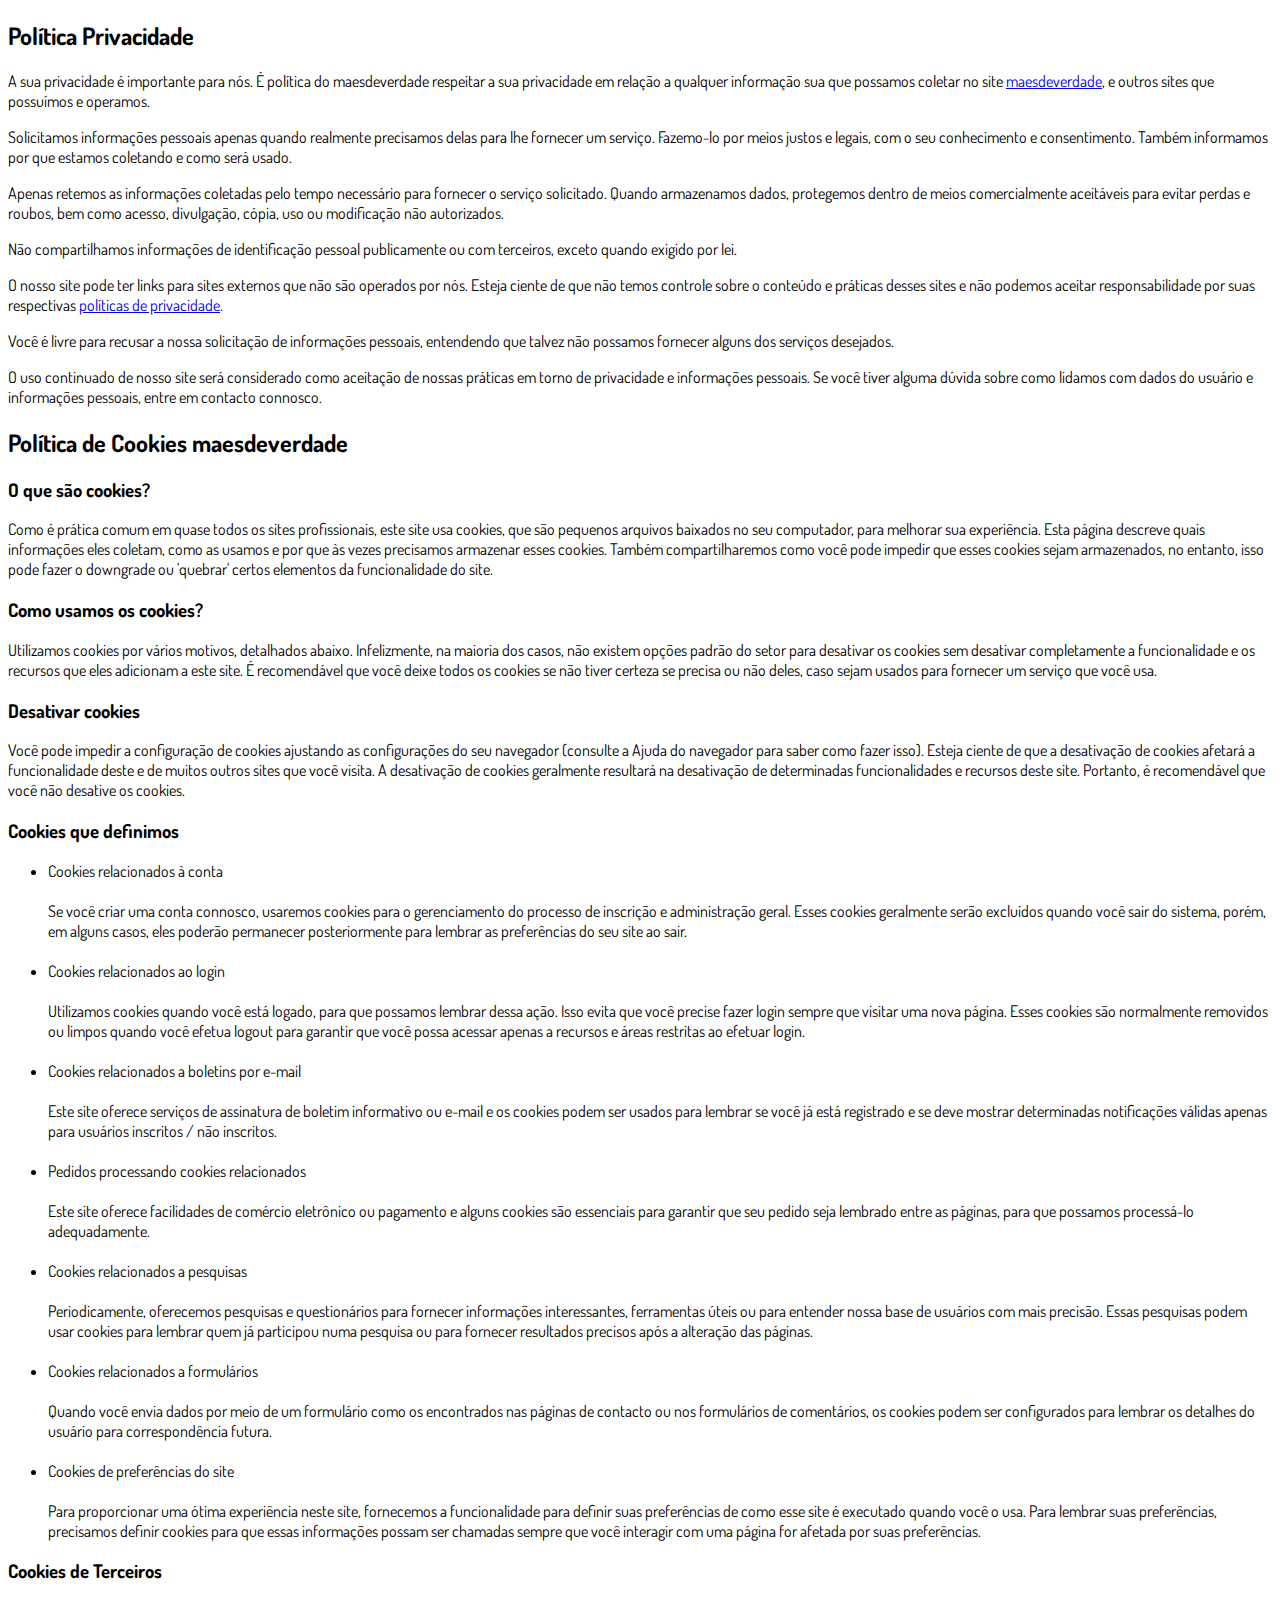
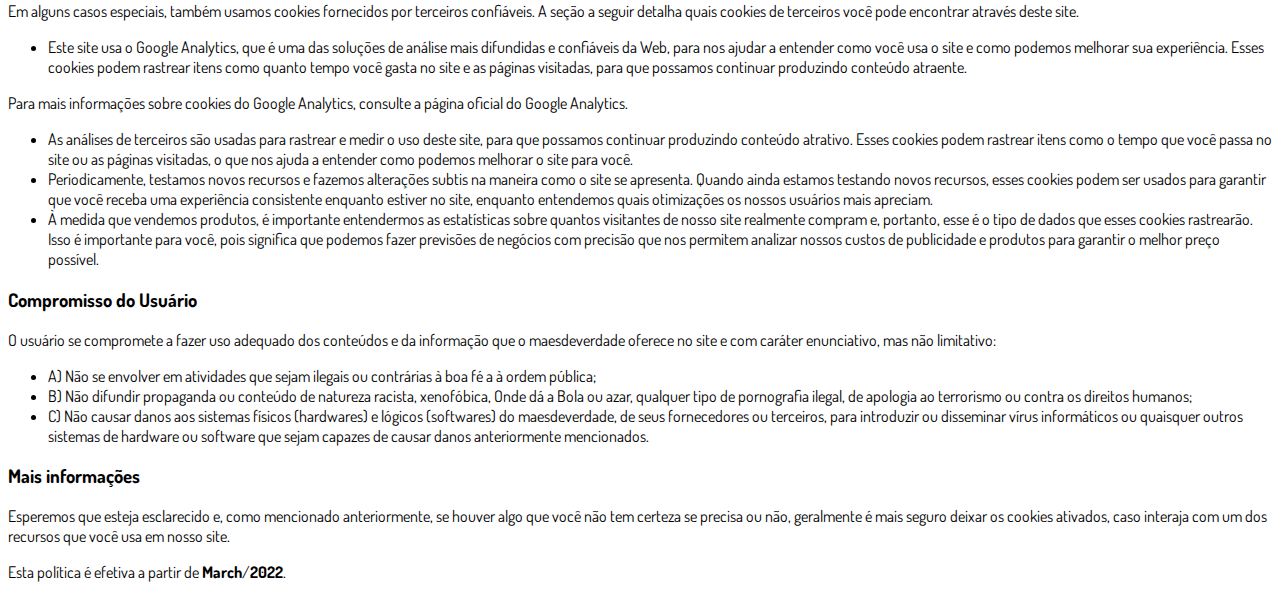
<file: privacidade.html>
<!DOCTYPE html>
<html lang="pt-br">
  <head>
    <meta charset="utf-8">
    <meta name="viewport" content="width=device-width, initial-scale=1, shrink-to-fit=no">

    <link rel="stylesheet" href="https://stackpath.bootstrapcdn.com/bootstrap/4.1.3/css/bootstrap.min.css" integrity="sha384-MCw98/SFnGE8fJT3GXwEOngsV7Zt27NXFoaoApmYm81iuXoPkFOJwJ8ERdknLPMO" crossorigin="anonymous">

    <link rel="preconnect" href="https://fonts.googleapis.com">
    <link rel="preconnect" href="https://fonts.gstatic.com" crossorigin>
    <link href="https://fonts.googleapis.com/css2?family=Dosis:wght@200;300;400;500;600;700;800&display=swap" rel="stylesheet">
    
    <!-- Ícone da Página -->
    <link rel="shortcut icon" type="image/jpg" href="./assets/img/favicon.png">

    <!-- Título da Página -->
    <title>Política de Privacidade | Protocolo Zero Barriga</title>
    
    <style type="text/css">
      body {
        font-family: 'Dosis', sans-serif;
      }
    </style>

  </head>
  <body>
    
    <div class="container py-5">
      <div class="row justify-content-center">
        <div class="col-lg-8">
          <h2>Política Privacidade</h2>                    <p>A sua privacidade é importante para nós. É política do maesdeverdade respeitar a sua privacidade em relação a qualquer informação sua que possamos coletar no site <a href=maesdeverdade.fun>maesdeverdade</a>, e outros sites que possuímos e operamos.</p> <p>Solicitamos informações pessoais apenas quando realmente precisamos delas para lhe fornecer um serviço. Fazemo-lo por meios justos e legais, com o seu conhecimento e consentimento. Também informamos por que estamos coletando e como será usado. </p> <p>Apenas retemos as informações coletadas pelo tempo necessário para fornecer o serviço solicitado. Quando armazenamos dados, protegemos dentro de meios comercialmente aceitáveis ​​para evitar perdas e roubos, bem como acesso, divulgação, cópia, uso ou modificação não autorizados.</p> <p>Não compartilhamos informações de identificação pessoal publicamente ou com terceiros, exceto quando exigido por lei.</p> <p>O nosso site pode ter links para sites externos que não são operados por nós. Esteja ciente de que não temos controle sobre o conteúdo e práticas desses sites e não podemos aceitar responsabilidade por suas respectivas <a href='https://politicaprivacidade.com' target='_BLANK'>políticas de privacidade</a>. </p> <p>Você é livre para recusar a nossa solicitação de informações pessoais, entendendo que talvez não possamos fornecer alguns dos serviços desejados.</p> <p>O uso continuado de nosso site será considerado como aceitação de nossas práticas em torno de privacidade e informações pessoais. Se você tiver alguma dúvida sobre como lidamos com dados do usuário e informações pessoais, entre em contacto connosco.</p> <h2>Política de Cookies maesdeverdade</h2> <h3>O que são cookies?</h3> <p>Como é prática comum em quase todos os sites profissionais, este site usa cookies, que são pequenos arquivos baixados no seu computador, para melhorar sua experiência. Esta página descreve quais informações eles coletam, como as usamos e por que às vezes precisamos armazenar esses cookies. Também compartilharemos como você pode impedir que esses cookies sejam armazenados, no entanto, isso pode fazer o downgrade ou 'quebrar' certos elementos da funcionalidade do site.</p> <h3>Como usamos os cookies?</h3> <p>Utilizamos cookies por vários motivos, detalhados abaixo. Infelizmente, na maioria dos casos, não existem opções padrão do setor para desativar os cookies sem desativar completamente a funcionalidade e os recursos que eles adicionam a este site. É recomendável que você deixe todos os cookies se não tiver certeza se precisa ou não deles, caso sejam usados ​​para fornecer um serviço que você usa.</p> <h3>Desativar cookies</h3> <p>Você pode impedir a configuração de cookies ajustando as configurações do seu navegador (consulte a Ajuda do navegador para saber como fazer isso). Esteja ciente de que a desativação de cookies afetará a funcionalidade deste e de muitos outros sites que você visita. A desativação de cookies geralmente resultará na desativação de determinadas funcionalidades e recursos deste site. Portanto, é recomendável que você não desative os cookies.</p> <h3>Cookies que definimos</h3> <ul> <li> Cookies relacionados à conta<br><br> Se você criar uma conta connosco, usaremos cookies para o gerenciamento do processo de inscrição e administração geral. Esses cookies geralmente serão excluídos quando você sair do sistema, porém, em alguns casos, eles poderão permanecer posteriormente para lembrar as preferências do seu site ao sair.<br><br> </li> <li> Cookies relacionados ao login<br><br> Utilizamos cookies quando você está logado, para que possamos lembrar dessa ação. Isso evita que você precise fazer login sempre que visitar uma nova página. Esses cookies são normalmente removidos ou limpos quando você efetua logout para garantir que você possa acessar apenas a recursos e áreas restritas ao efetuar login.<br><br> </li> <li> Cookies relacionados a boletins por e-mail<br><br> Este site oferece serviços de assinatura de boletim informativo ou e-mail e os cookies podem ser usados ​​para lembrar se você já está registrado e se deve mostrar determinadas notificações válidas apenas para usuários inscritos / não inscritos.<br><br> </li> <li> Pedidos processando cookies relacionados<br><br> Este site oferece facilidades de comércio eletrônico ou pagamento e alguns cookies são essenciais para garantir que seu pedido seja lembrado entre as páginas, para que possamos processá-lo adequadamente.<br><br> </li> <li> Cookies relacionados a pesquisas<br><br> Periodicamente, oferecemos pesquisas e questionários para fornecer informações interessantes, ferramentas úteis ou para entender nossa base de usuários com mais precisão. Essas pesquisas podem usar cookies para lembrar quem já participou numa pesquisa ou para fornecer resultados precisos após a alteração das páginas.<br><br> </li> <li> Cookies relacionados a formulários<br><br> Quando você envia dados por meio de um formulário como os encontrados nas páginas de contacto ou nos formulários de comentários, os cookies podem ser configurados para lembrar os detalhes do usuário para correspondência futura.<br><br> </li> <li> Cookies de preferências do site<br><br> Para proporcionar uma ótima experiência neste site, fornecemos a funcionalidade para definir suas preferências de como esse site é executado quando você o usa. Para lembrar suas preferências, precisamos definir cookies para que essas informações possam ser chamadas sempre que você interagir com uma página for afetada por suas preferências.<br> </li> </ul> <h3>Cookies de Terceiros</h3> <p>Em alguns casos especiais, também usamos cookies fornecidos por terceiros confiáveis. A seção a seguir detalha quais cookies de terceiros você pode encontrar através deste site.</p> <ul> <li> Este site usa o Google Analytics, que é uma das soluções de análise mais difundidas e confiáveis ​​da Web, para nos ajudar a entender como você usa o site e como podemos melhorar sua experiência. Esses cookies podem rastrear itens como quanto tempo você gasta no site e as páginas visitadas, para que possamos continuar produzindo conteúdo atraente. </li> </ul> <p>Para mais informações sobre cookies do Google Analytics, consulte a página oficial do Google Analytics.</p> <ul> <li> As análises de terceiros são usadas para rastrear e medir o uso deste site, para que possamos continuar produzindo conteúdo atrativo. Esses cookies podem rastrear itens como o tempo que você passa no site ou as páginas visitadas, o que nos ajuda a entender como podemos melhorar o site para você.</li> <li> Periodicamente, testamos novos recursos e fazemos alterações subtis na maneira como o site se apresenta. Quando ainda estamos testando novos recursos, esses cookies podem ser usados ​​para garantir que você receba uma experiência consistente enquanto estiver no site, enquanto entendemos quais otimizações os nossos usuários mais apreciam.</li> <li> À medida que vendemos produtos, é importante entendermos as estatísticas sobre quantos visitantes de nosso site realmente compram e, portanto, esse é o tipo de dados que esses cookies rastrearão. Isso é importante para você, pois significa que podemos fazer previsões de negócios com precisão que nos permitem analizar nossos custos de publicidade e produtos para garantir o melhor preço possível.</li> </ul> <h3>Compromisso do Usuário</h3> <p>O usuário se compromete a fazer uso adequado dos conteúdos e da informação que o maesdeverdade oferece no site e com caráter enunciativo, mas não limitativo:</p> <ul> <li>A) Não se envolver em atividades que sejam ilegais ou contrárias à boa fé a à ordem pública;</li> <li>B) Não difundir propaganda ou conteúdo de natureza racista, xenofóbica, <a style='color: inherit !important; text-decoration:none !important;' href='https://ondeapostar.pt/onde-da-a-bola/'>Onde dá a Bola</a> ou azar, qualquer tipo de pornografia ilegal, de apologia ao terrorismo ou contra os direitos humanos;</li> <li>C) Não causar danos aos sistemas físicos (hardwares) e lógicos (softwares) do maesdeverdade, de seus fornecedores ou terceiros, para introduzir ou disseminar vírus informáticos ou quaisquer outros sistemas de hardware ou software que sejam capazes de causar danos anteriormente mencionados.</li> </ul> <h3>Mais informações</h3> <p>Esperemos que esteja esclarecido e, como mencionado anteriormente, se houver algo que você não tem certeza se precisa ou não, geralmente é mais seguro deixar os cookies ativados, caso interaja com um dos recursos que você usa em nosso site.</p>                    <p>Esta política é efetiva a partir de <strong>March</strong>/<strong>2022</strong>.</p>
        </div>
      </div>
    </div>

    <script src="https://code.jquery.com/jquery-3.3.1.slim.min.js" integrity="sha384-q8i/X+965DzO0rT7abK41JStQIAqVgRVzpbzo5smXKp4YfRvH+8abtTE1Pi6jizo" crossorigin="anonymous"></script>
    <script src="https://cdnjs.cloudflare.com/ajax/libs/popper.js/1.14.3/umd/popper.min.js" integrity="sha384-ZMP7rVo3mIykV+2+9J3UJ46jBk0WLaUAdn689aCwoqbBJiSnjAK/l8WvCWPIPm49" crossorigin="anonymous"></script>
    <script src="https://stackpath.bootstrapcdn.com/bootstrap/4.1.3/js/bootstrap.min.js" integrity="sha384-ChfqqxuZUCnJSK3+MXmPNIyE6ZbWh2IMqE241rYiqJxyMiZ6OW/JmZQ5stwEULTy" crossorigin="anonymous"></script>
  </body>
</html>
</file>
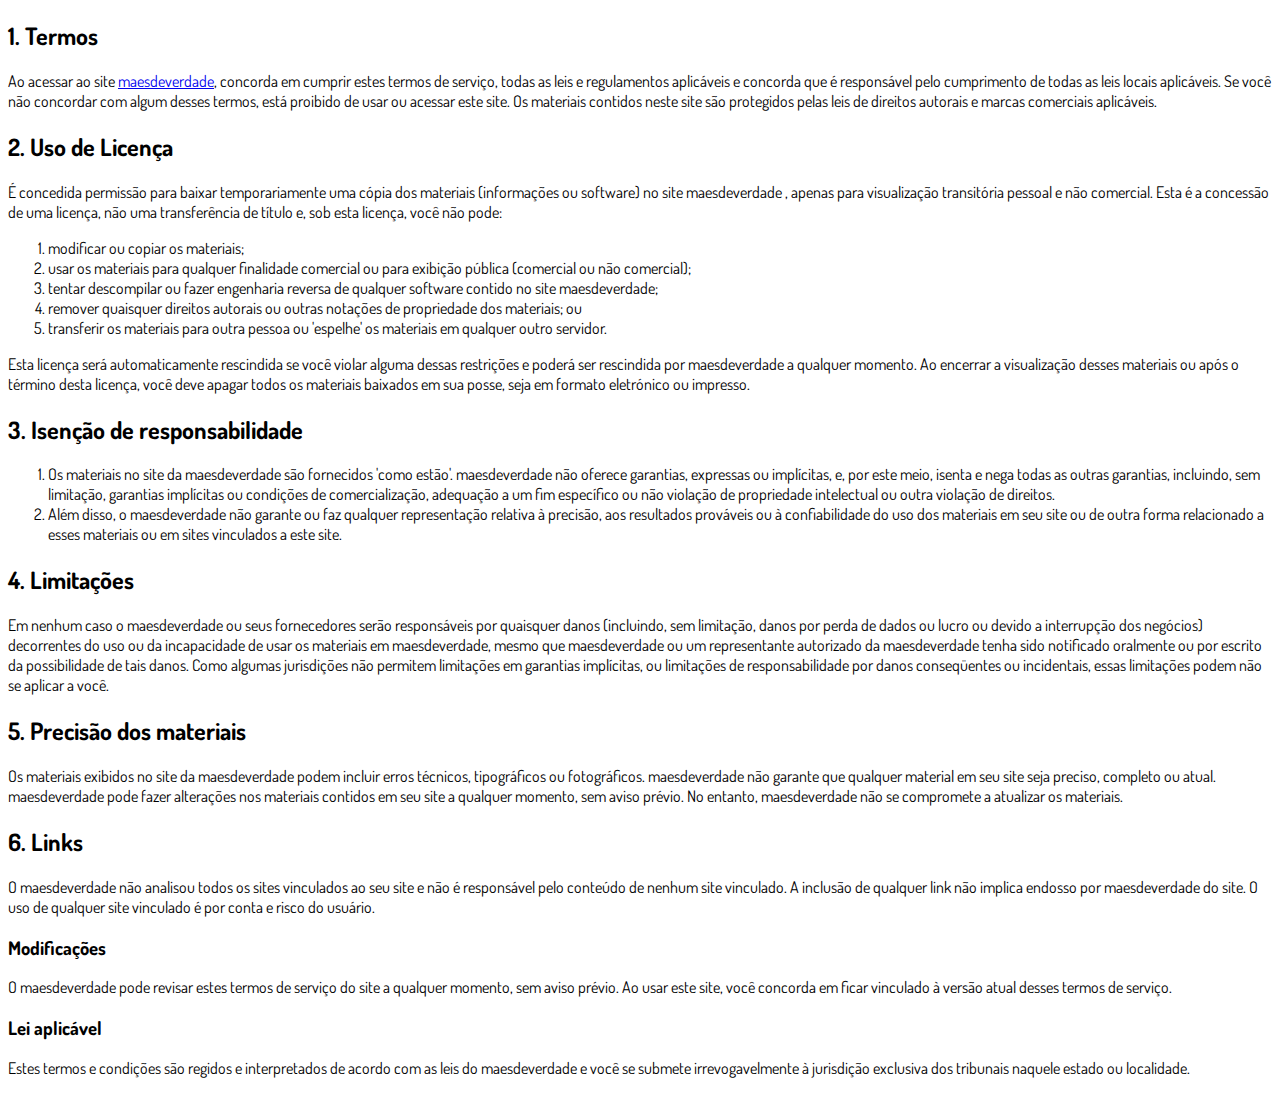
<file: termos.html>
<!DOCTYPE html>
<html lang="pt-br">
  <head>
    <meta charset="utf-8">
    <meta name="viewport" content="width=device-width, initial-scale=1, shrink-to-fit=no">

    <link rel="stylesheet" href="https://stackpath.bootstrapcdn.com/bootstrap/4.1.3/css/bootstrap.min.css" integrity="sha384-MCw98/SFnGE8fJT3GXwEOngsV7Zt27NXFoaoApmYm81iuXoPkFOJwJ8ERdknLPMO" crossorigin="anonymous">

    <link rel="preconnect" href="https://fonts.googleapis.com">
    <link rel="preconnect" href="https://fonts.gstatic.com" crossorigin>
    <link href="https://fonts.googleapis.com/css2?family=Dosis:wght@200;300;400;500;600;700;800&display=swap" rel="stylesheet">
    
    <!-- Ícone da Página -->
    <link rel="shortcut icon" type="image/jpg" href="./assets/img/favicon.png">

    <!-- Título da Página -->
    <title>Termos de Uso | Protocolo Zero Barriga</title>
    
    <style type="text/css">
      body {
        font-family: 'Dosis', sans-serif;
      }
    </style>

  </head>
  <body>
    
    <div class="container py-5">
      <div class="row justify-content-center">
        <div class="col-lg-8">
          <h2>1. Termos</h2>            <p>Ao acessar ao site <a href='maesdeverdade.fun'>maesdeverdade</a>, concorda em cumprir estes termos de serviço, todas as leis e regulamentos aplicáveis ​​e concorda que é responsável pelo cumprimento de todas as leis locais aplicáveis. Se você não concordar com algum desses termos, está proibido de usar ou acessar este site. Os materiais contidos neste site são protegidos pelas leis de direitos autorais e marcas comerciais aplicáveis.</p> <h2>2. Uso de Licença</h2> <p>É concedida permissão para baixar temporariamente uma cópia dos materiais (informações ou software) no site maesdeverdade , apenas para visualização transitória pessoal e não comercial. Esta é a concessão de uma licença, não uma transferência de título e, sob esta licença, você não pode: </p> <ol> <li>modificar ou copiar os materiais;  </li> <li>usar os materiais para qualquer finalidade comercial ou para exibição pública (comercial ou não comercial);  </li> <li>tentar descompilar ou fazer engenharia reversa de qualquer software contido no site maesdeverdade;  </li> <li>remover quaisquer direitos autorais ou outras notações de propriedade dos materiais; ou  </li> <li>transferir os materiais para outra pessoa ou 'espelhe' os materiais em qualquer outro servidor.</li> </ol> <p>Esta licença será automaticamente rescindida se você violar alguma dessas restrições e poderá ser rescindida por maesdeverdade a qualquer momento. Ao encerrar a visualização desses materiais ou após o término desta licença, você deve apagar todos os materiais baixados em sua posse, seja em formato eletrónico ou impresso.</p> <h2>3. Isenção de responsabilidade</h2> <ol> <li>Os materiais no site da maesdeverdade são fornecidos 'como estão'. maesdeverdade não oferece garantias, expressas ou implícitas, e, por este meio, isenta e nega todas as outras garantias, incluindo, sem limitação, garantias implícitas ou condições de comercialização, adequação a um fim específico ou não violação de propriedade intelectual ou outra violação de direitos. </li> <li>Além disso, o maesdeverdade não garante ou faz qualquer representação relativa à precisão, aos resultados prováveis ​​ou à confiabilidade do uso dos materiais em seu site ou de outra forma relacionado a esses materiais ou em sites vinculados a este site.</li> </ol> <h2>4. Limitações</h2> <p>Em nenhum caso o maesdeverdade ou seus fornecedores serão responsáveis ​​por quaisquer danos (incluindo, sem limitação, danos por perda de dados ou lucro ou devido a interrupção dos negócios) decorrentes do uso ou da incapacidade de usar os materiais em maesdeverdade, mesmo que maesdeverdade ou um representante autorizado da maesdeverdade tenha sido notificado oralmente ou por escrito da possibilidade de tais danos. Como algumas jurisdições não permitem limitações em garantias implícitas, ou limitações de responsabilidade por danos conseqüentes ou incidentais, essas limitações podem não se aplicar a você.</p> <h2>5. Precisão dos materiais</h2> <p>Os materiais exibidos no site da maesdeverdade podem incluir erros técnicos, tipográficos ou fotográficos. maesdeverdade não garante que qualquer material em seu site seja preciso, completo ou atual. maesdeverdade pode fazer alterações nos materiais contidos em seu site a qualquer momento, sem aviso prévio. No entanto, maesdeverdade não se compromete a atualizar os materiais.</p> <h2>6. Links</h2> <p>O maesdeverdade não analisou todos os sites vinculados ao seu site e não é responsável pelo conteúdo de nenhum site vinculado. A inclusão de qualquer link não implica endosso por maesdeverdade do site. O uso de qualquer site vinculado é por conta e risco do usuário.</p> </p> <h3>Modificações</h3> <p>O maesdeverdade pode revisar estes termos de serviço do site a qualquer momento, sem aviso prévio. Ao usar este site, você concorda em ficar vinculado à versão atual desses termos de serviço.</p> <h3>Lei aplicável</h3> <p>Estes termos e condições são regidos e interpretados de acordo com as leis do maesdeverdade e você se submete irrevogavelmente à jurisdição exclusiva dos tribunais naquele estado ou localidade.</p>
        </div>
      </div>
    </div>

    <script src="https://code.jquery.com/jquery-3.3.1.slim.min.js" integrity="sha384-q8i/X+965DzO0rT7abK41JStQIAqVgRVzpbzo5smXKp4YfRvH+8abtTE1Pi6jizo" crossorigin="anonymous"></script>
    <script src="https://cdnjs.cloudflare.com/ajax/libs/popper.js/1.14.3/umd/popper.min.js" integrity="sha384-ZMP7rVo3mIykV+2+9J3UJ46jBk0WLaUAdn689aCwoqbBJiSnjAK/l8WvCWPIPm49" crossorigin="anonymous"></script>
    <script src="https://stackpath.bootstrapcdn.com/bootstrap/4.1.3/js/bootstrap.min.js" integrity="sha384-ChfqqxuZUCnJSK3+MXmPNIyE6ZbWh2IMqE241rYiqJxyMiZ6OW/JmZQ5stwEULTy" crossorigin="anonymous"></script>
  </body>
</html>
</file>
